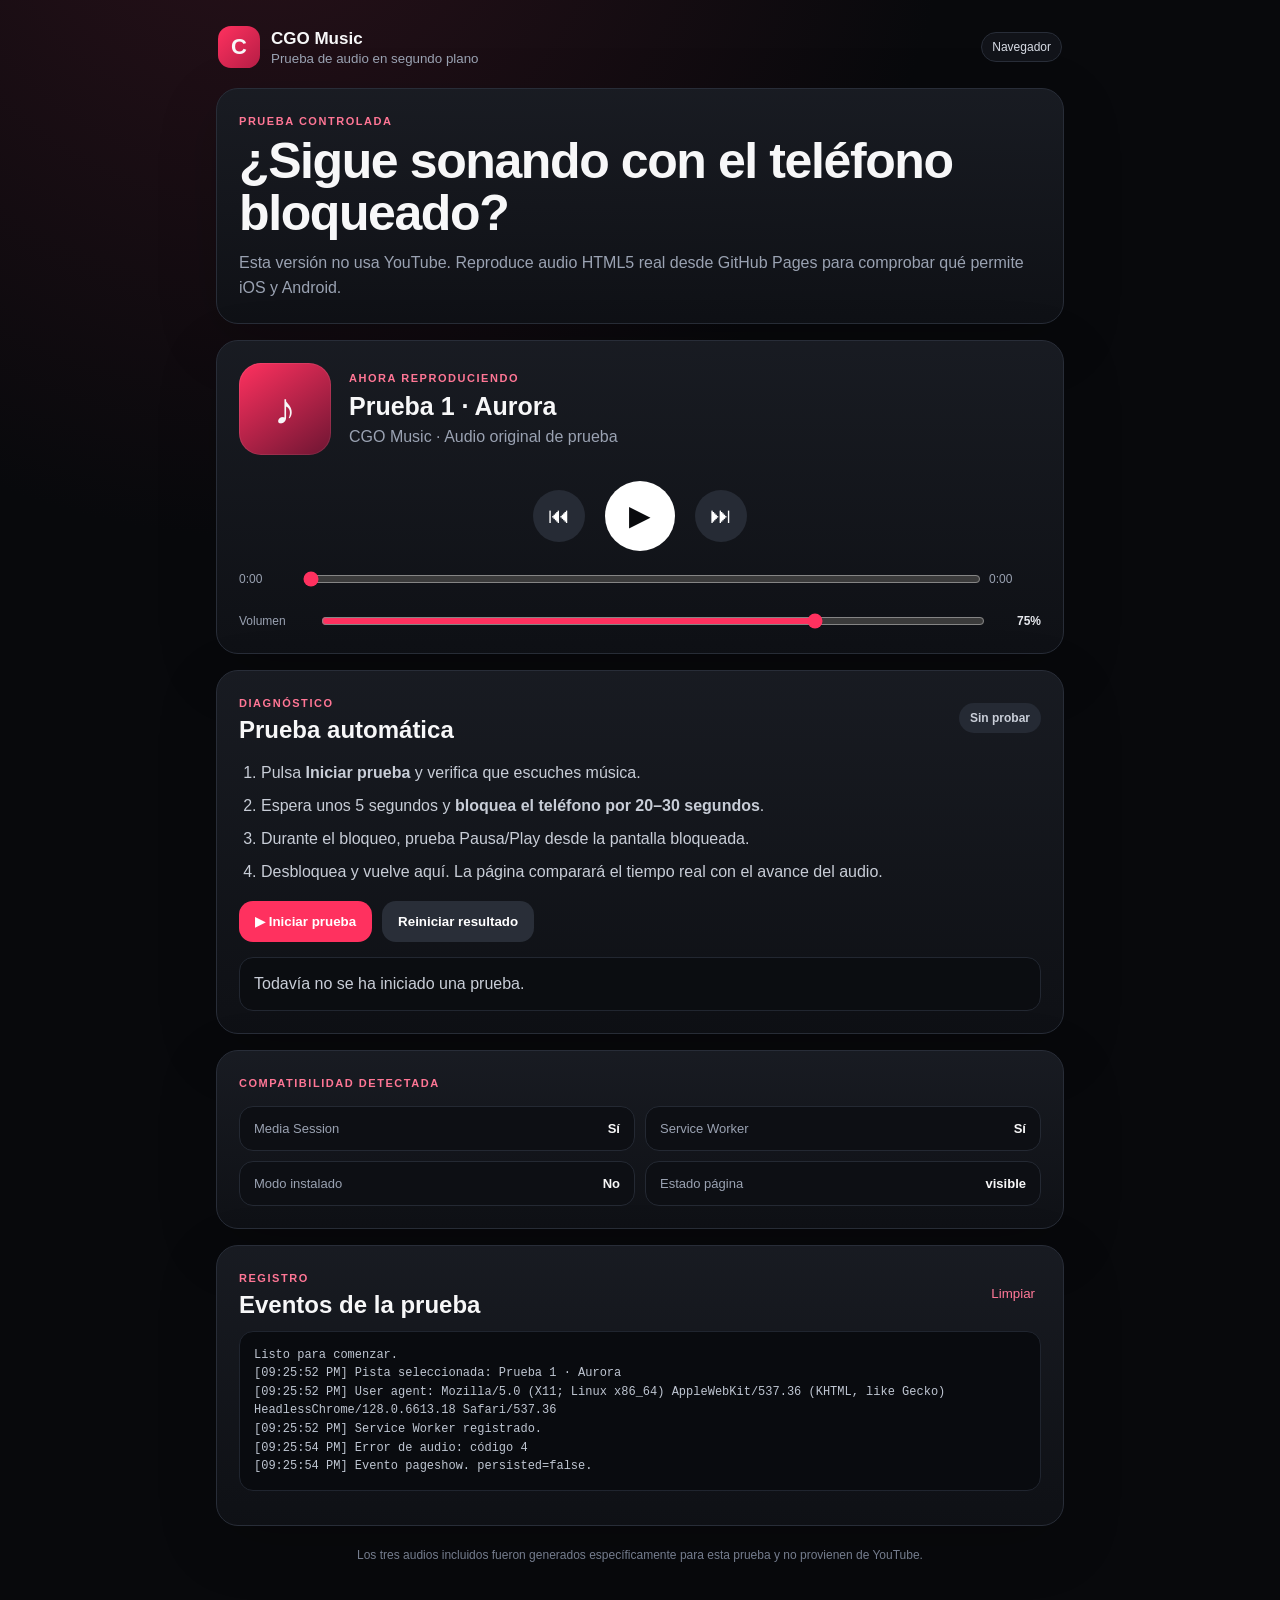
<file: prueba-audio/index.html>
<!doctype html>
<html lang="es">
<head>
  <meta charset="utf-8">
  <meta name="viewport" content="width=device-width, initial-scale=1, viewport-fit=cover">
  <meta name="theme-color" content="#0b0b0e">
  <meta name="apple-mobile-web-app-capable" content="yes">
  <meta name="apple-mobile-web-app-status-bar-style" content="black-translucent">
  <meta name="apple-mobile-web-app-title" content="CGO Audio Test">
  <meta name="application-name" content="CGO Audio Test">
  <meta name="description" content="Prueba de reproducción en segundo plano para CGO Music en iPhone y Android.">
  <title>CGO Music · Prueba de bloqueo</title>
  <link rel="manifest" href="manifest.webmanifest">
  <link rel="apple-touch-icon" href="icons/apple-touch-icon.png">
  <link rel="icon" href="icons/icon-192.png" sizes="192x192">
  <link rel="stylesheet" href="styles.css">
</head>
<body>
  <main class="shell">
    <header class="topbar">
      <div class="brand">
        <span class="brand-mark">C</span>
        <div><strong>CGO Music</strong><small>Prueba de audio en segundo plano</small></div>
      </div>
      <span id="modeBadge" class="badge">Web</span>
    </header>

    <section class="hero card">
      <span class="eyebrow">PRUEBA CONTROLADA</span>
      <h1>¿Sigue sonando con el teléfono bloqueado?</h1>
      <p>Esta versión no usa YouTube. Reproduce audio HTML5 real desde GitHub Pages para comprobar qué permite iOS y Android.</p>
    </section>

    <section class="player card">
      <div class="art" aria-hidden="true">♪</div>
      <div class="track-copy">
        <span class="eyebrow">AHORA REPRODUCIENDO</span>
        <h2 id="title">Prueba 1 · Aurora</h2>
        <p id="artist">CGO Music · Audio original de prueba</p>
      </div>

      <audio id="audio" preload="metadata" playsinline></audio>

      <div class="controls">
        <button id="prevBtn" type="button" aria-label="Anterior">⏮</button>
        <button id="playBtn" class="play" type="button" aria-label="Reproducir">▶</button>
        <button id="nextBtn" type="button" aria-label="Siguiente">⏭</button>
      </div>

      <div class="progress-row">
        <span id="current">0:00</span>
        <input id="progress" type="range" min="0" max="1000" value="0" aria-label="Progreso">
        <span id="duration">0:00</span>
      </div>

      <div class="volume-row">
        <span>Volumen</span>
        <input id="volume" type="range" min="0" max="100" value="75" aria-label="Volumen">
        <strong id="volumeValue">75%</strong>
      </div>
    </section>

    <section class="card test-card">
      <div class="section-head">
        <div>
          <span class="eyebrow">DIAGNÓSTICO</span>
          <h2>Prueba automática</h2>
        </div>
        <span id="resultPill" class="result neutral">Sin probar</span>
      </div>

      <ol class="steps">
        <li>Pulsa <strong>Iniciar prueba</strong> y verifica que escuches música.</li>
        <li>Espera unos 5 segundos y <strong>bloquea el teléfono por 20–30 segundos</strong>.</li>
        <li>Durante el bloqueo, prueba Pausa/Play desde la pantalla bloqueada.</li>
        <li>Desbloquea y vuelve aquí. La página comparará el tiempo real con el avance del audio.</li>
      </ol>

      <div class="actions">
        <button id="startTestBtn" class="primary" type="button">▶ Iniciar prueba</button>
        <button id="resetBtn" class="secondary" type="button">Reiniciar resultado</button>
      </div>

      <div id="diagnostic" class="diagnostic">Todavía no se ha iniciado una prueba.</div>
    </section>

    <section class="card compatibility">
      <span class="eyebrow">COMPATIBILIDAD DETECTADA</span>
      <div class="grid">
        <div><span>Media Session</span><strong id="mediaSupport">—</strong></div>
        <div><span>Service Worker</span><strong id="swSupport">—</strong></div>
        <div><span>Modo instalado</span><strong id="standaloneSupport">—</strong></div>
        <div><span>Estado página</span><strong id="visibilityState">—</strong></div>
      </div>
    </section>

    <section class="card log-card">
      <div class="section-head">
        <div><span class="eyebrow">REGISTRO</span><h2>Eventos de la prueba</h2></div>
        <button id="clearLogBtn" class="text-btn" type="button">Limpiar</button>
      </div>
      <pre id="log">Listo para comenzar.</pre>
    </section>

    <p class="footnote">Los tres audios incluidos fueron generados específicamente para esta prueba y no provienen de YouTube.</p>
  </main>
  <script src="app.js"></script>
</body>
</html>
</file>
<file: prueba-audio/styles.css>
:root{color-scheme:dark;--bg:#08090c;--panel:#111319;--panel2:#171a21;--line:#282d38;--text:#f7f7f8;--muted:#9aa2b2;--accent:#ff315f;--green:#37d67a;--amber:#f6c453;--radius:22px}*{box-sizing:border-box}html{background:var(--bg)}body{margin:0;background:radial-gradient(circle at 20% -10%,#29111a 0,transparent 34%),var(--bg);font-family:-apple-system,BlinkMacSystemFont,"Segoe UI",Roboto,Helvetica,Arial,sans-serif;color:var(--text);min-height:100vh}.shell{width:min(880px,100%);margin:auto;padding:18px 16px calc(40px + env(safe-area-inset-bottom))}.topbar{display:flex;align-items:center;justify-content:space-between;padding:8px 2px 20px}.brand{display:flex;gap:11px;align-items:center}.brand-mark{width:42px;height:42px;border-radius:13px;display:grid;place-items:center;background:linear-gradient(135deg,#ff315f,#b51d45);font-size:22px;font-weight:900}.brand div{display:flex;flex-direction:column}.brand strong{font-size:17px}.brand small{color:var(--muted);margin-top:2px}.badge{border:1px solid var(--line);background:var(--panel);padding:7px 10px;border-radius:999px;font-size:12px;color:#d8dce5}.card{background:linear-gradient(180deg,rgba(25,28,35,.96),rgba(15,17,22,.96));border:1px solid var(--line);border-radius:var(--radius);padding:22px;margin-bottom:16px;box-shadow:0 18px 60px rgba(0,0,0,.18)}.hero h1{font-size:clamp(28px,7vw,50px);line-height:1.03;margin:7px 0 12px;letter-spacing:-1.4px}.hero p,.track-copy p{color:var(--muted);line-height:1.55;margin:0}.eyebrow{font-size:11px;font-weight:800;letter-spacing:.14em;color:#ff7695}.player{display:grid;grid-template-columns:92px 1fr;gap:18px;align-items:center}.art{width:92px;height:92px;border-radius:22px;background:linear-gradient(145deg,#ff315f,#6d1532);display:grid;place-items:center;font-size:44px;box-shadow:inset 0 0 0 1px rgba(255,255,255,.08)}.track-copy h2{margin:6px 0 4px;font-size:25px}.controls{grid-column:1/-1;display:flex;justify-content:center;align-items:center;gap:20px;margin-top:8px}.controls button{border:0;background:#262b35;color:white;width:52px;height:52px;border-radius:50%;font-size:22px;cursor:pointer}.controls .play{width:70px;height:70px;background:white;color:#090a0d;font-size:28px}.progress-row,.volume-row{grid-column:1/-1;display:grid;grid-template-columns:52px 1fr 52px;align-items:center;gap:10px;color:var(--muted);font-variant-numeric:tabular-nums;font-size:12px}.progress-row input,.volume-row input{width:100%;accent-color:var(--accent)}.volume-row{grid-template-columns:70px 1fr 48px;margin-top:4px}.volume-row strong{text-align:right;color:#e7e9ee}.section-head{display:flex;justify-content:space-between;gap:12px;align-items:center}.section-head h2{margin:5px 0 0}.result{padding:8px 11px;border-radius:999px;font-size:12px;font-weight:800;white-space:nowrap}.result.neutral{background:#252a34;color:#c9ced8}.result.success{background:rgba(55,214,122,.14);color:#75eaa7}.result.fail{background:rgba(255,49,95,.13);color:#ff7c9a}.result.partial{background:rgba(246,196,83,.13);color:#ffd778}.steps{padding-left:22px;color:#c8cdd7;line-height:1.58}.steps li+li{margin-top:8px}.actions{display:flex;gap:10px;flex-wrap:wrap}.actions button{border:0;border-radius:14px;padding:13px 16px;font-weight:800;cursor:pointer}.primary{background:var(--accent);color:white}.secondary{background:#292e38;color:white}.diagnostic{margin-top:15px;padding:14px;border-radius:14px;background:#0b0d11;border:1px solid #222731;color:#c9ced8;line-height:1.5}.grid{display:grid;grid-template-columns:repeat(2,1fr);gap:10px;margin-top:15px}.grid>div{background:#0d0f14;border:1px solid #242933;border-radius:14px;padding:14px;display:flex;justify-content:space-between;gap:10px}.grid span{color:var(--muted);font-size:13px}.grid strong{font-size:13px}.log-card pre{white-space:pre-wrap;word-break:break-word;background:#090b0f;border:1px solid #20252f;border-radius:14px;padding:14px;max-height:260px;overflow:auto;color:#bfc6d2;font:12px/1.55 ui-monospace,SFMono-Regular,Menlo,Consolas,monospace}.text-btn{border:0;background:transparent;color:#ff7897;cursor:pointer}.footnote{text-align:center;color:#757d8e;font-size:12px;line-height:1.5;padding:4px 14px}@media(max-width:560px){.shell{padding-left:12px;padding-right:12px}.card{padding:17px;border-radius:18px}.player{grid-template-columns:70px 1fr;gap:13px}.art{width:70px;height:70px;border-radius:18px;font-size:34px}.track-copy h2{font-size:20px}.grid{grid-template-columns:1fr}.section-head{align-items:flex-start}.result{margin-top:2px}.controls{gap:16px}.controls button{width:48px;height:48px}.controls .play{width:64px;height:64px}}
</file>
